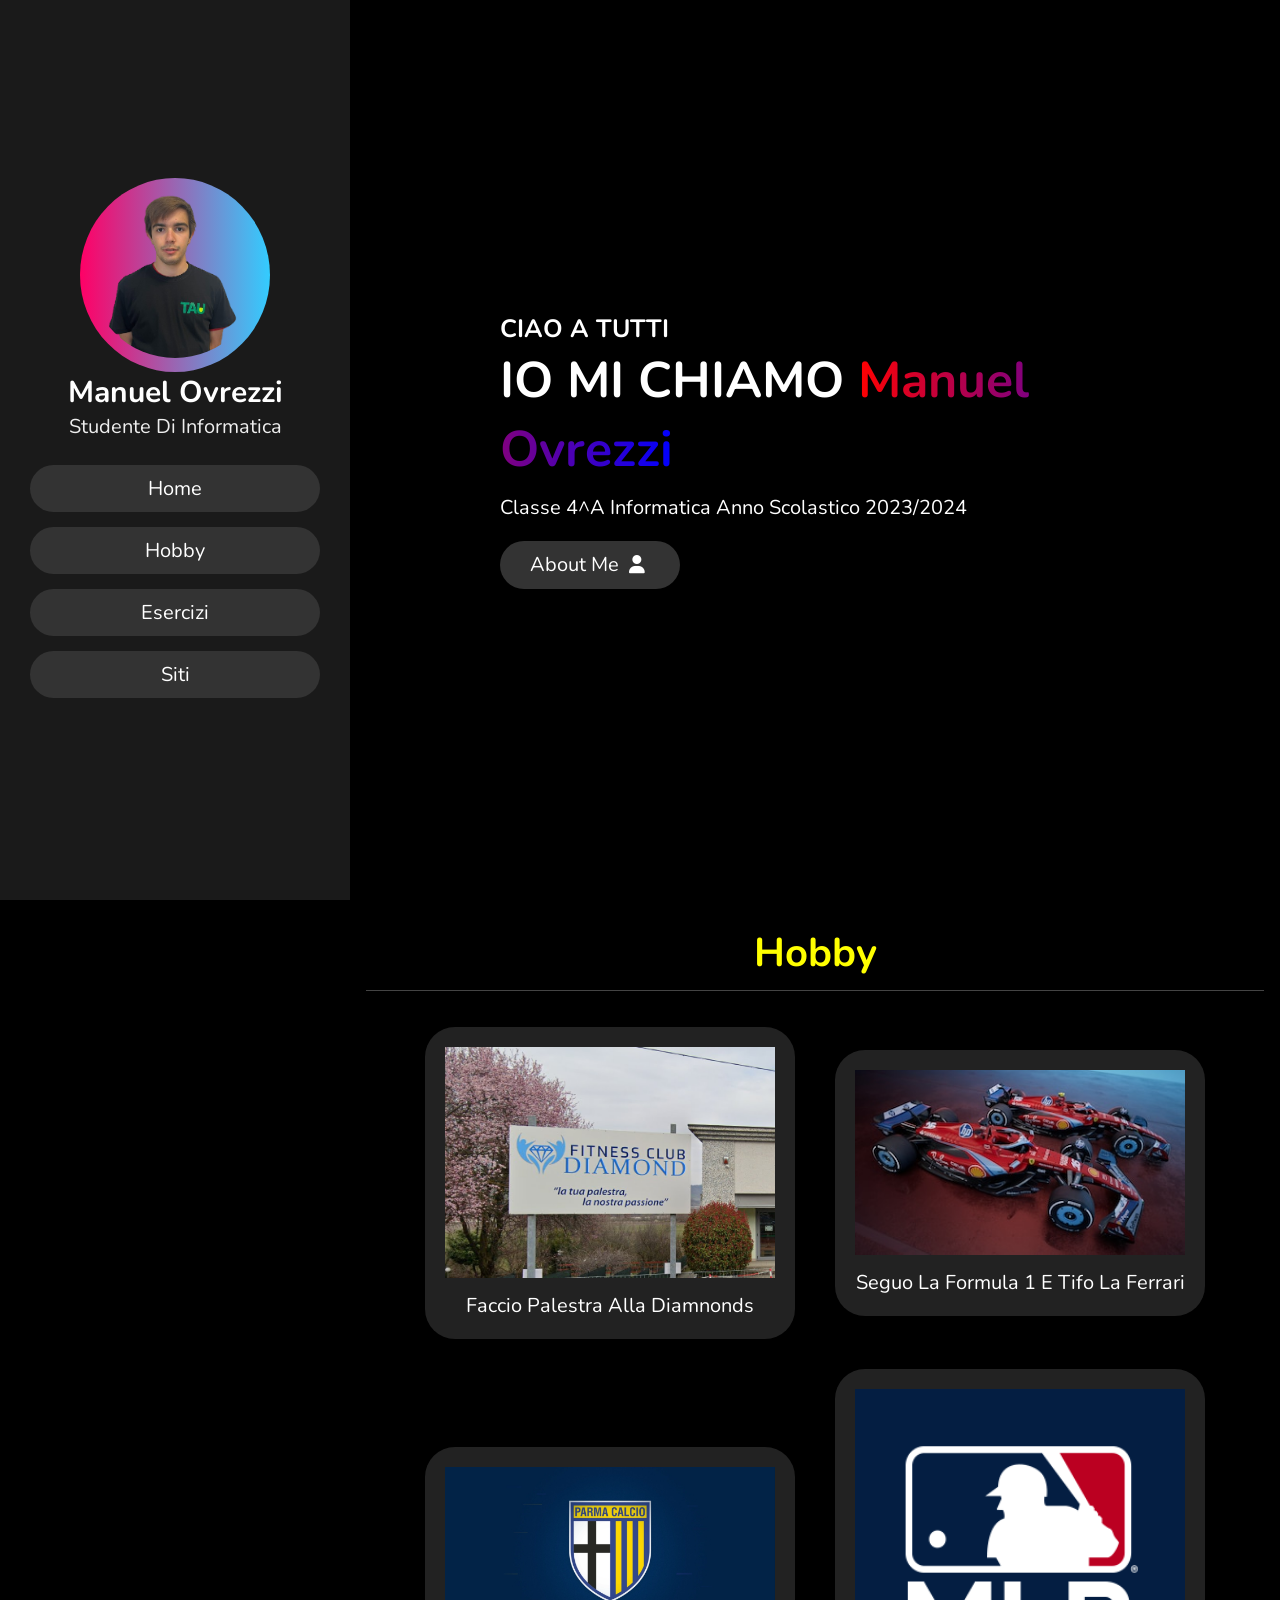
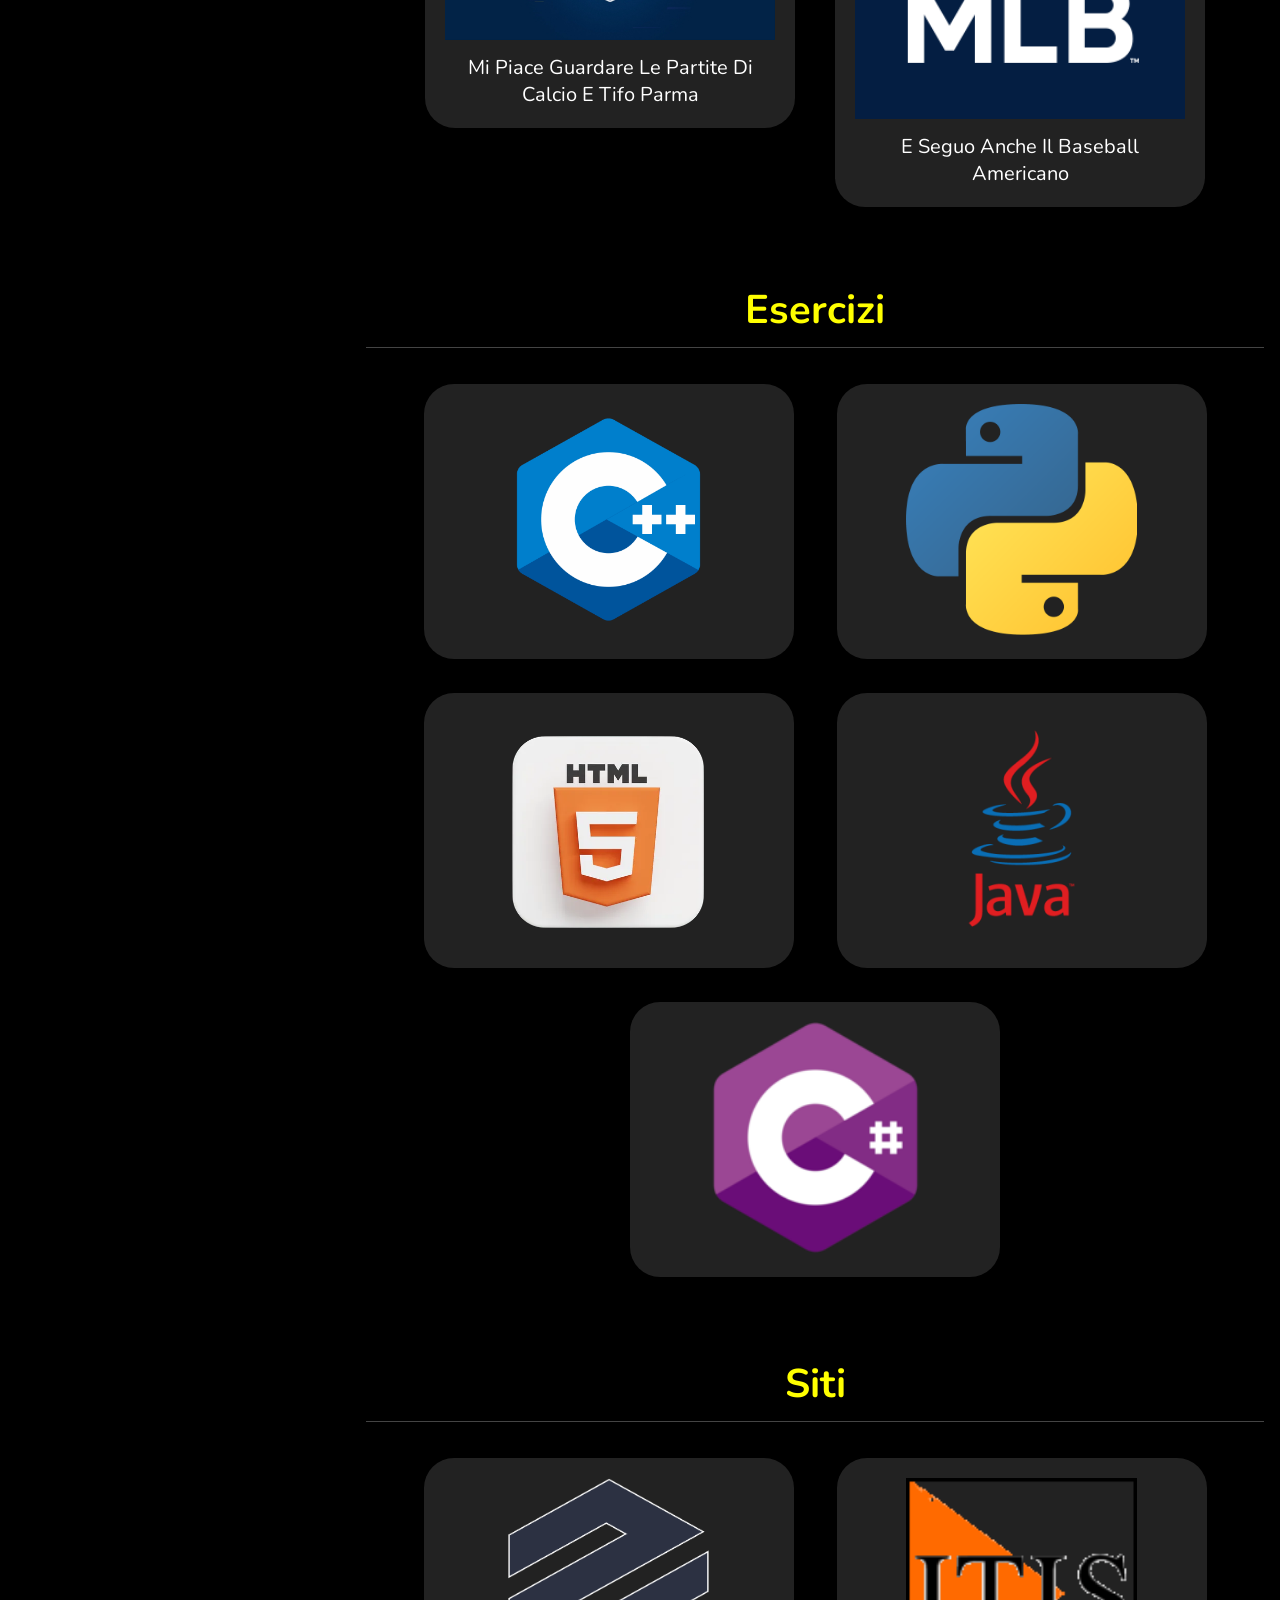
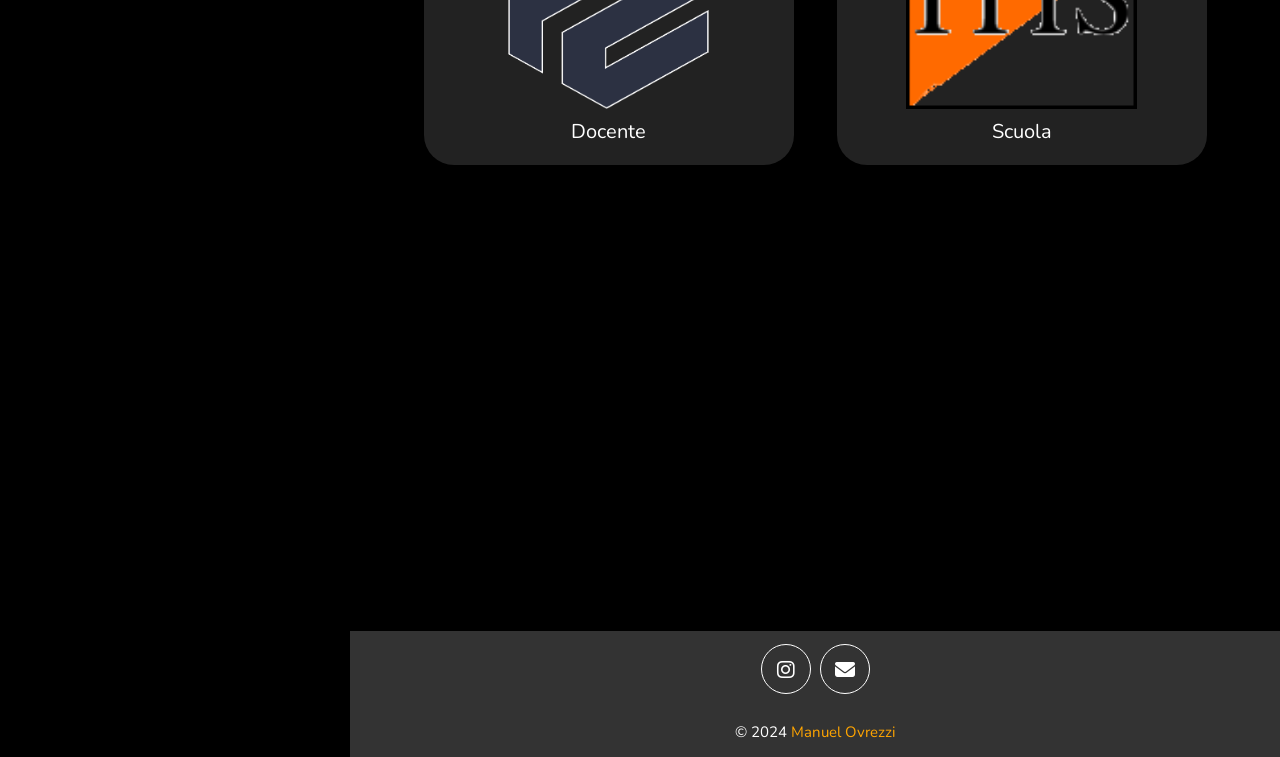
<file: index.html>
<!DOCTYPE html>
<html lang="en">
    <head>
        <meta charset="UTF-8">
        <meta name="viewport" content="width=device-width, initial-scale=1.0">
        <link rel="stylesheet" href="style.css">
        <link rel="stylesheet" href="https://cdnjs.cloudflare.com/ajax/libs/font-awesome/6.4.0/css/all.min.css">
        <link rel="icon" href="immagini/m.png" tipe="image/png">
        <title>Manuel Ovrezzi</title>
    </head>
        <!-- Google tag (gtag.js) -->
    <script async src="https://www.googletagmanager.com/gtag/js?id=G-5HDMQZQTW0"></script>
    <script>
      window.dataLayer = window.dataLayer || [];
      function gtag(){dataLayer.push(arguments);}
      gtag('js', new Date());
    
      gtag('config', 'G-5HDMQZQTW0');
    </script>
    <body>
        <header>
            <button id="menu"><i class="fas fa-bars"></i></button>
            <div class="barra">
                
                <div class="utente">
                    <div class="bordo_immagine">
                        <img src="immagini/manuel.png">
                    </div>
                    
                    <h3 id="nome">Manuel Ovrezzi</h3>
                    <p id="lavoro">Studente di informatica</p>
                </div>
        
                <nav class="navbar">
                    <ul>
                        <li><a href="#home">home</a></li>
                        <li><a href="#hobby">hobby</a></li>
                        <li><a href="#esercizi">esercizi</a></li>
                        <li><a href="#siti">Siti</a></li>
                    </ul>
                </nav>
            </div>
        </header>
        <main>
            <section class="home" id="home">
                <h3>CIAO A TUTTI</h3>
                <h1>IO MI CHIAMO <span>Manuel Ovrezzi</span></h1>
                <p> classe 4^A informatica anno scolastico 2023/2024</p>
                <a href="#hobby"><button class="bot">about me <i class="fas fa-user"></i></button></a>
            </section>
            <section class="hobby" id="hobby">
                <h1><span>hobby</span></h1>
        
                <div class="allineare">
                    <div class="box">
                        <img src="immagini/palestra.png" >
                        <p>faccio palestra alla diamnonds </p>
                    </div>
        
                    <div class="box">
                        <img src="immagini/formula_uno.jpeg" >
                        <p>seguo la formula 1 e tifo la ferrari</p>
                    </div>
                    <div class="box">
                        <img src="immagini/parma.webp" >
                        <p>mi piace guardare le partite di calcio e tifo parma</p>
                    </div>
        
                    <div class="box">
                        <img src="immagini/mlb.png" >
                        <p>e seguo anche il baseball americano </p>
                    </div>
        
                </div>
                
            </section>
            <section class="contati" id="esercizi">
                <h1><span>esercizi</span></h1>
                <div class="allineare_cont">
                    <div class="box_contati">
                        <a href="pagine_secondarie/Es_c++.html"><img src="immagini/cpp.png" alt=""></a>
                    </div>
                    <div class="box_contati">
                        <a href="pagine_secondarie/Es_python.html"><img src="immagini/Python.png" alt=""></a>
                    </div>
                    <div class="box_contati">
                        <a href="pagine_secondarie/Es_html.html"><img src="immagini/html.webp" alt=""></a>
                    </div>
                    <div class="box_contati">
                        <a href="pagine_secondarie/Es_java.html"><img src="immagini/java.png" alt=""></a>
                    </div>
                    <div class="box_contati">
                        <a href="pagine_secondarie/Es_csharp.html"><img src="immagini/csharp.png" alt=""></a>
                    </div>
                </div>
            </section>
            <section class="contati" id="siti">
                <h1><span>Siti</span></h1>
                <div class="allineare_cont">
                    <div class="box_contati">
                        <a href="https://webuser.itis.pr.it/~dpagani/" target="_blank"><img src="immagini/s-img.png" ></a>  
                        <p>Docente</p>
                    </div>
        
                    <div class="box_contati">
                        <a href="https://www.itis.pr.it/" target="_blank"><img src="immagini/itis.gif" ></a>
                        <p>Scuola</p>
                    </div>            
            
                </div>
        
            </section>
        </main>
        <footer>
            <div class="contati">
              <a href="https://www.instagram.com/manuel.ovrezzi?igsh=M2l0cmpkbDAwZjBm" target="_blank" class="fab fa-instagram"></a>
              <a href="mailto:smanuel.ovrezzi@itis.pr.it" target="_blank" class="fas fa-envelope"></a>
            </div>
            <div class="creato">© 2024 <span> Manuel Ovrezzi</span></div>
        </footer>
    </body>
</html>
</file>
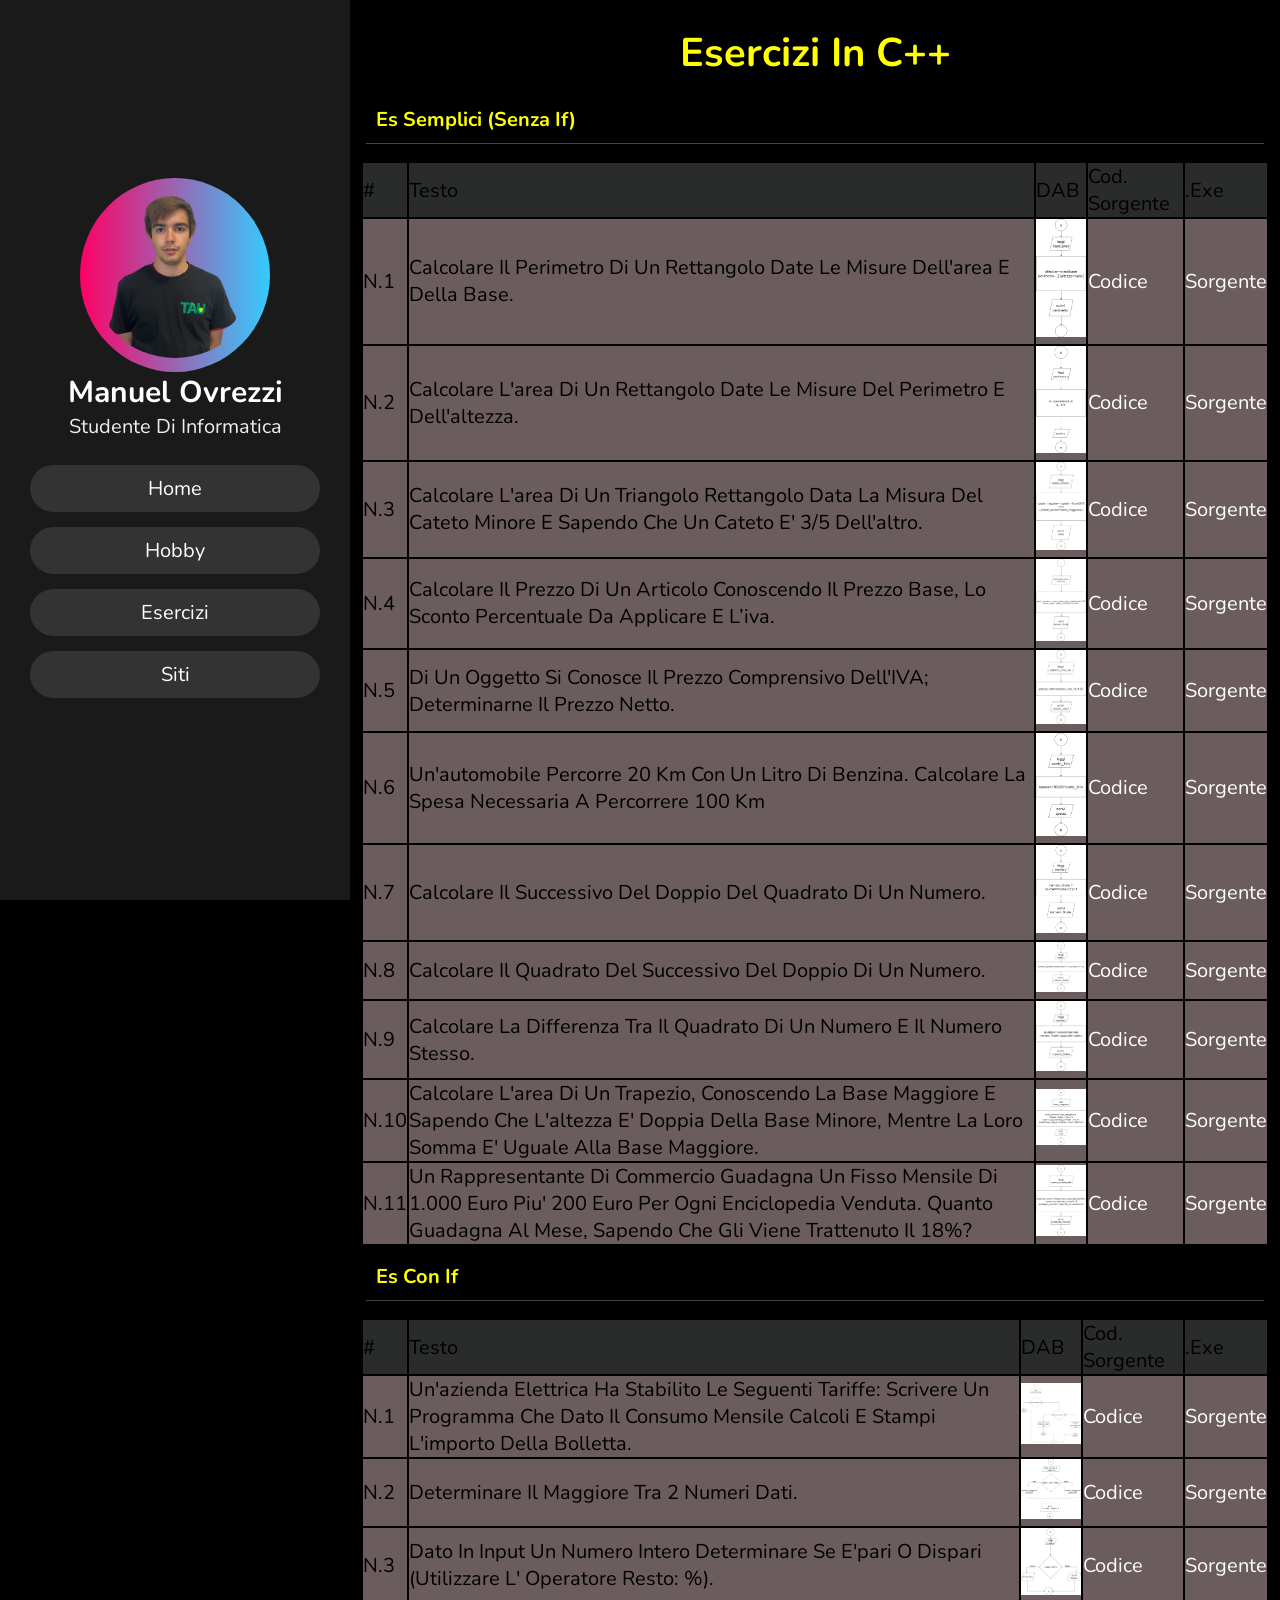
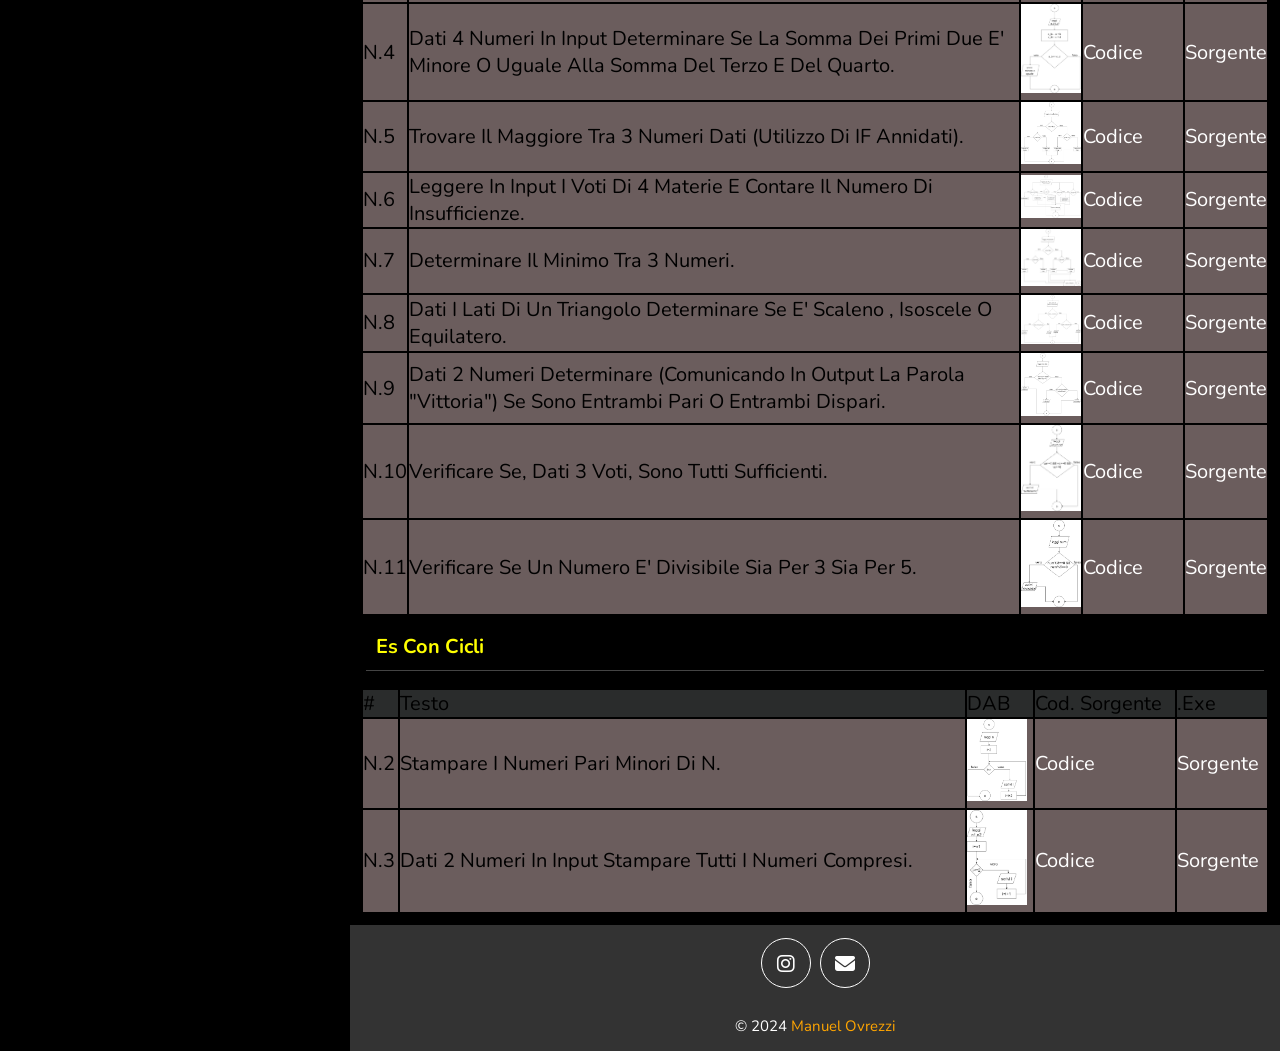
<file: pagine_secondarie/Es_c++.html>
<!DOCTYPE html>
<html lang="en">
    <head>
        <meta charset="UTF-8">
        <meta name="viewport" content="width=device-width, initial-scale=1.0">
        <link rel="stylesheet" href="../style.css">
        <link rel="stylesheet" href="https://cdnjs.cloudflare.com/ajax/libs/font-awesome/6.4.0/css/all.min.css">
        <link rel="icon" href="../immagini/cpp.png" tipe="image/png">
        <title>Es c++</title>
    </head>
    <body>
        <header>
            <button id="menu"><i class="fas fa-bars"></i></button>
            <div class="barra">
                
                <div class="utente">
                    <div class="bordo_immagine">
                        <img src="../immagini/manuel.png">
                    </div>
                    
                    <h3 id="nome">Manuel Ovrezzi</h3>
                    <p id="lavoro">Studente di informatica</p>
                </div>
        
                <nav class="navbar">
                    <ul>
                        <li><a href="../index.html#home">home</a></li>
                        <li><a href="../index.html#hobby">hobby</a></li>
                        <li><a href="../index.html#esercizi">esercizi</a></li>
                        <li><a href="../index.html#siti">Siti</a></li>
                    </ul>
                </nav>
            </div>
        </header>
        <section class="es">
            <h1>
                Esercizi in C++ 
            </h1>
            <h2> Es semplici (senza if)</h2>
            <hr color="black">
            <table>
                <tr>
                    <td>#</td>
                    <td>testo</td>
                    <td>DAB</td>
                    <td>cod. sorgente</td>
                    <td>.exe</td>
                </tr>
                <tr>
                    <td> n.1 </td>
                    <td>Calcolare il perimetro di un rettangolo date le misure dell'area e della base.</td>
                    <td>
                        <a target="_blank" href="../esercizi/primi_es_cpp/esercizio_1/sequenza 1.html">
                            <img width="50px" src="../esercizi/primi_es_cpp/esercizio_1/sequenza 1.png">
                        </a>
                    </td>
                    <td>
                        <a target="_blank" href="../esercizi/primi_es_cpp/esercizio_1/esercizio_sequenza_n_1.cpp">Codice</a>
                    </td>
                    <td>
                        <a target="_blank" href="../esercizi/primi_es_cpp/esercizio_1/esercizio_sequenza_n_1.exe">Sorgente</a>
                    </td>
                </tr>
                <tr>
                    <td> n.2 </td>
                    <td>Calcolare l'area di un rettangolo date le misure del perimetro e dell'altezza.</td>
                    <td>
                        <a target="_blank" href="../esercizi/primi_es_cpp/esercizio_2/sequenza 2.drawio.html">
                            <img width="50px" src="../esercizi/primi_es_cpp/esercizio_2/sequenza 2.drawio.png">
                        </a>
                    </td>
                    <td>
                        <a target="_blank" href="../esercizi/primi_es_cpp/esercizio_2/esercizio_sequenza_n_2.cpp">Codice</a>
                    </td>
                    <td>
                        <a target="_blank" href="../esercizi/primi_es_cpp/esercizio_2/esercizio_sequenza_n_2.exe">Sorgente</a>
                    </td>
                </tr>
                <tr>
                    <td> n.3 </td>
                    <td>Calcolare l'area di un triangolo rettangolo data la misura del cateto minore e sapendo che un cateto e' 3/5 dell'altro.</td>
                    <td>
                        <a target="_blank" href="../esercizi/primi_es_cpp/esercizio_3/sequenza 3.html">
                            <img width="50px" src="../esercizi/primi_es_cpp/esercizio_3/sequenza 3.png">
                        </a>
                    </td>
                    <td>
                        <a target="_blank" href="../esercizi/primi_es_cpp/esercizio_3/esercizio_sequenza_n_3.cpp">Codice</a>
                    </td>
                    <td>
                        <a target="_blank" href="../esercizi/primi_es_cpp/esercizio_3/esercizio_sequenza_n_3.exe">Sorgente</a>
                    </td>
                </tr>
                <tr>
                    <td> n.4 </td>
                    <td>Calcolare il prezzo di un articolo conoscendo il prezzo base, lo sconto percentuale da applicare e l’iva.</td>
                    <td>
                        <a target="_blank" href="../esercizi/primi_es_cpp/esercizio_4/sequenza n.4.html">
                            <img width="50px" src="../esercizi/primi_es_cpp/esercizio_4/sequenza n.4.png">
                        </a>
                    </td>
                    <td>
                        <a target="_blank" href="../esercizi/primi_es_cpp/esercizio_4/esercizio_sequenza_n_4.cpp">Codice</a>
                    </td>
                    <td>
                        <a target="_blank" href="../esercizi/primi_es_cpp/esercizio_4/esercizio_sequenza_n_4.exe">Sorgente</a>
                    </td>
                </tr>
                <tr>
                    <td> n.5 </td>
                    <td>Di un oggetto si conosce il prezzo comprensivo dell'IVA; determinarne il prezzo netto.</td>
                    <td>
                        <a target="_blank" href="../esercizi/primi_es_cpp/esercizio_5/sequenza n.5.html">
                            <img width="50px" src="../esercizi/primi_es_cpp/esercizio_5/sequenza n.5.png">
                        </a>
                    </td>
                    <td>
                        <a target="_blank" href="../esercizi/primi_es_cpp/esercizio_5/esercizio_sequenza_n_5.cpp">Codice</a>
                    </td>
                    <td>
                        <a target="_blank" href="../esercizi/primi_es_cpp/esercizio_5/esercizio_sequenza_n_5.exe">Sorgente</a>
                    </td>
                </tr>
                <tr>
                    <td> n.6 </td>
                    <td> Un'automobile percorre 20 km con un litro di benzina. Calcolare la spesa necessaria a percorrere 100 km </td>
                    <td>
                        <a target="_blank" href="../esercizi/primi_es_cpp/esercizio_6/sequenza n.6.html">
                            <img width="50px" src="../esercizi/primi_es_cpp/esercizio_6/sequenza n.6.png">
                        </a>
                    </td>
                    <td>
                        <a target="_blank" href="../esercizi/primi_es_cpp/esercizio_6/esercizio_sequenza_n_6.cpp">Codice</a>
                    </td>
                    <td>
                        <a target="_blank" href="../esercizi/primi_es_cpp/esercizio_6/esercizio_sequenza_n_6.exe">Sorgente</a>
                    </td>
                </tr>
                <tr>
                    <td> n.7 </td>
                    <td> Calcolare il successivo del doppio del quadrato di un numero. </td>
                    <td>
                        <a target="_blank" href="../esercizi/primi_es_cpp/esercizio_7/sequenza n.7.html">
                            <img width="50px" src="../esercizi/primi_es_cpp/esercizio_7/sequenza n.7.png">
                        </a>
                    </td>
                    <td>
                        <a target="_blank" href="../esercizi/primi_es_cpp/esercizio_7/esercizio_sequenza_n_7.cpp">Codice</a>
                    </td>
                    <td>
                        <a target="_blank" href="../esercizi/primi_es_cpp/esercizio_7/esercizio_sequenza_n_7.exe">Sorgente</a>
                    </td>
                </tr>
                <tr>
                    <td> n.8 </td>
                    <td> Calcolare il quadrato del successivo del doppio di un numero. </td>
                    <td>
                        <a target="_blank" href="../esercizi/primi_es_cpp/esercizio_8/sequenza n.8.html">
                            <img width="50px" src="../esercizi/primi_es_cpp/esercizio_8/sequenza n.8.png">
                        </a>
                    </td>
                    <td>
                        <a target="_blank" href="../esercizi/primi_es_cpp/esercizio_8/esercizio_sequenza_n_8.cpp">Codice</a>
                    </td>
                    <td>
                        <a target="_blank" href="../esercizi/primi_es_cpp/esercizio_8/esercizio_sequenza_n_8.exe">Sorgente</a>
                    </td>
                </tr>
                <tr>
                    <td> n.9 </td>
                    <td> Calcolare la differenza tra il quadrato di un numero e il numero stesso. </td>
                    <td>
                        <a target="_blank" href="../esercizi/primi_es_cpp/esercizio_9/sequenza n.9.html">
                            <img width="50px" src="../esercizi/primi_es_cpp/esercizio_9/sequenza n.9.png">
                        </a>
                    </td>
                    <td>
                        <a target="_blank" href="../esercizi/primi_es_cpp/esercizio_9/esercizio_sequenza_n_9.cpp">Codice</a>
                    </td>
                    <td>
                        <a target="_blank" href="../esercizi/primi_es_cpp/esercizio_9/esercizio_sequenza_n_9.exe">Sorgente</a>
                    </td>
                </tr>
                <tr>
                    <td> n.10 </td>
                    <td> Calcolare l'area di un trapezio, conoscendo la base maggiore e sapendo che l'altezza e' doppia della base minore, mentre la loro somma e' uguale alla base maggiore. </td>
                    <td>
                        <a target="_blank" href="../esercizi/primi_es_cpp/esercizio_10/sequenza n.10.html">
                            <img width="50px" src="../esercizi/primi_es_cpp/esercizio_10/sequenza n.10.png">
                        </a>
                    </td>
                    <td>
                        <a target="_blank" href="../esercizi/primi_es_cpp/esercizio_10/esercizio_sequenza_n_10.cpp">Codice</a>
                    </td>
                    <td>
                        <a target="_blank" href="../esercizi/primi_es_cpp/esercizio_10/esercizio_sequenza_n_10.exe">Sorgente</a>
                    </td>
                </tr>
                <tr>
                    <td> n.11 </td>
                    <td> Un rappresentante di commercio guadagna un fisso mensile di 1.000 euro piu' 200 euro per ogni enciclopedia venduta. Quanto guadagna al mese, sapendo che gli viene trattenuto il 18%? </td>
                    <td>
                        <a target="_blank" href="../esercizi/primi_es_cpp/esercizio_11/sequenza n.11.html">
                            <img width="50px" src="../esercizi/primi_es_cpp/esercizio_11/sequenza n.11.png">
                        </a>
                    </td>
                    <td>
                        <a target="_blank" href="../esercizi/primi_es_cpp/esercizio_11/esercizio_sequenza_n_11.cpp">Codice</a>
                    </td>
                    <td>
                        <a target="_blank" href="../esercizi/primi_es_cpp/esercizio_11/esercizio_sequenza_n_11.exe">Sorgente</a>
                    </td>
                </tr>
            </table>
            <h2> Es con if</h2>
            <hr color="black">
            <table>
                <tr>
                    <td>#</td>
                    <td>testo</td>
                    <td>DAB</td>
                    <td>cod. sorgente</td>
                    <td>.exe</td>
                </tr>
                <tr>
                    <td> n.1 </td>
                    <td>Un'azienda elettrica ha stabilito le seguenti tariffe: Scrivere un programma che dato il consumo mensile calcoli e stampi l'importo della bolletta.</td>
                    <td>
                        <a target="_blank" href="../esercizi/primi_es_if_cpp/esercizio_1/esercizio_if_1.html">
                            <img width="60px" src="../esercizi/primi_es_if_cpp/esercizio_1/esercizio_if_1.png">
                        </a>
                    </td>
                    <td>
                        <a target="_blank" href="../esercizi/primi_es_if_cpp/esercizio_1/esercizio_if_1.cpp"> Codice </a>
                    </td>
                    <td>
                        <a target="_blank" href="../esercizi/primi_es_if_cpp/esercizio_1/esercizio_if_1.exe"> Sorgente </a>
                    </td>
                </tr>
                <tr>
                    <td> n.2 </td>
                    <td> Determinare il maggiore tra 2 numeri dati. </td>
                    <td>
                        <a target="_blank" href="../esercizi/primi_es_if_cpp/esercizio_2/esercizio n.2.html">
                            <img width="60px" src="../esercizi/primi_es_if_cpp/esercizio_2/esercizio n.2.png">
                        </a>
                    </td>
                    <td>
                        <a target="_blank" href="../esercizi/primi_es_if_cpp/esercizio_2/esercizio_if_2.cpp"> Codice </a>
                    </td>
                    <td>
                        <a target="_blank" href="../esercizi/primi_es_if_cpp/esercizio_2/esercizio_if_2.exe"> Sorgente </a>
                    </td>
                </tr>
                <tr>
                    <td> n.3 </td>
                    <td> Dato in input un numero intero determinare se e'pari o dispari (utilizzare l' operatore resto: %). </td>
                    <td>
                        <a target="_blank" href="../esercizi/primi_es_if_cpp/esercizio_3/esercizio n.3 .html">
                            <img width="60px" src="../esercizi/primi_es_if_cpp/esercizio_3/esercizio n.3 .png">
                        </a>
                    </td>
                    <td>
                        <a target="_blank" href="../esercizi/primi_es_if_cpp/esercizio_3/esercizio_if_3.cpp"> Codice </a>
                    </td>
                    <td>
                        <a target="_blank" href="../esercizi/primi_es_if_cpp/esercizio_3/esercizio_if_3.exe"> Sorgente </a>
                    </td>
                </tr>
                <tr>
                    <td> n.4 </td>
                    <td> Dati 4 numeri in input determinare se la somma dei primi due e' minore o uguale alla somma del terzo e del quarto. </td>
                    <td>
                        <a target="_blank" href="../esercizi/primi_es_if_cpp/esercizio_4/esercizio n.4 .html">
                            <img width="60px" src="../esercizi/primi_es_if_cpp/esercizio_4/esercizio n.4 .png">
                        </a>
                    </td>
                    <td>
                        <a target="_blank" href="../esercizi/primi_es_if_cpp/esercizio_4/esercizio_if_4.cpp"> Codice </a>
                    </td>
                    <td>
                        <a target="_blank" href="../esercizi/primi_es_if_cpp/esercizio_4/esercizio_if_4.exe"> Sorgente </a>
                    </td>
                </tr>
                <tr>
                    <td> n.5 </td>
                    <td> Trovare il maggiore tra 3 numeri dati (utilizzo di IF annidati). </td>
                    <td>
                        <a target="_blank" href="../esercizi/primi_es_if_cpp/esercizio_5/esercizio_if_5.html">
                            <img width="60px" src="../esercizi/primi_es_if_cpp/esercizio_5/esercizio_if_5.png">
                        </a>
                    </td>
                    <td>
                        <a target="_blank" href="../esercizi/primi_es_if_cpp/esercizio_5/esercizio_if_5.cpp"> Codice </a>
                    </td>
                    <td>
                        <a target="_blank" href="../esercizi/primi_es_if_cpp/esercizio_5/esercizio_if_5.exe"> Sorgente </a>
                    </td>
                </tr>
                <tr>
                    <td> n.6 </td>
                    <td> Leggere in input i voti di 4 materie e contare il numero di insufficienze. </td>
                    <td>
                        <a target="_blank" href="../esercizi/primi_es_if_cpp/esercizio_6/esercizio_if_6.html">
                            <img width="60px" src="../esercizi/primi_es_if_cpp/esercizio_6/esercizio_if_6.png">
                        </a>
                    </td>
                    <td>
                        <a target="_blank" href="../esercizi/primi_es_if_cpp/esercizio_6/esercizio_if_6.cpp"> Codice </a>
                    </td>
                    <td>
                        <a target="_blank" href="../esercizi/primi_es_if_cpp/esercizio_6/esercizio_if_6.exe"> Sorgente </a>
                    </td>
                </tr>
                <tr>
                    <td> n.7 </td>
                    <td> Determinare il minimo tra 3 numeri. </td>
                    <td>
                        <a target="_blank" href="../esercizi/primi_es_if_cpp/esercizio_7/esercizio_if_7.html">
                            <img width="60px" src="../esercizi/primi_es_if_cpp/esercizio_7/esercizio_if_7.png">
                        </a>
                    </td>
                    <td>
                        <a target="_blank" href="../esercizi/primi_es_if_cpp/esercizio_7/esercizio_if_7.cpp"> Codice </a>
                    </td>
                    <td>
                        <a target="_blank" href="../esercizi/primi_es_if_cpp/esercizio_7/esercizio_if_7.exe"> Sorgente </a>
                    </td>
                </tr>
                <tr>
                    <td> n.8 </td>
                    <td> Dati i lati di un triangolo determinare se e' scaleno , isoscele o equilatero. </td>
                    <td>
                        <a target="_blank" href="../esercizi/primi_es_if_cpp/esercizio_8/esercizio_if_8.html">
                            <img width="60px" src="../esercizi/primi_es_if_cpp/esercizio_8/esercizio_if_8.png">
                        </a>
                    </td>
                    <td>
                        <a target="_blank" href="../esercizi/primi_es_if_cpp/esercizio_8/esercizio_if_8.cpp"> Codice </a>
                    </td>
                    <td>
                        <a target="_blank" href="../esercizi/primi_es_if_cpp/esercizio_8/esercizio_if_8.exe"> Sorgente </a>
                    </td>
                </tr>
                <tr>
                    <td> n.9 </td>
                    <td> Dati 2 numeri determinare (comunicando in output la parola "vittoria") se sono entrambi pari o entrambi dispari. </td>
                    <td>
                        <a target="_blank" href="../esercizi/primi_es_if_cpp/esercizio_9/esercizio_if_9.html">
                            <img width="60px" src="../esercizi/primi_es_if_cpp/esercizio_9/esercizio_if_9.png">
                        </a>
                    </td>
                    <td>
                        <a target="_blank" href="../esercizi/primi_es_if_cpp/esercizio_9/esercizio_if_9.cpp"> Codice </a>
                    </td>
                    <td>
                        <a target="_blank" href="../esercizi/primi_es_if_cpp/esercizio_9/esercizio_if_9.exe"> Sorgente </a>
                    </td>
                </tr>
                <tr>
                    <td> n.10 </td>
                    <td> Verificare se, dati 3 voti, sono tutti sufficienti. </td>
                    <td>
                        <a target="_blank" href="../esercizi/primi_es_if_cpp/esercizio_10/esercizio_if_10.html">
                            <img width="60px" src="../esercizi/primi_es_if_cpp/esercizio_10/esercizio_if_10.png">
                        </a>
                    </td>
                    <td>
                        <a target="_blank" href="../esercizi/primi_es_if_cpp/esercizio_10/esercizio_if_10.cpp"> Codice </a>
                    </td>
                    <td>
                        <a target="_blank" href="../esercizi/primi_es_if_cpp/esercizio_10/esercizio_if_10.exe"> Sorgente </a>
                    </td>
                </tr>
                <tr>
                    <td> n.11 </td>
                    <td> 	Verificare se un numero e' divisibile sia per 3 sia per 5. </td>
                    <td>
                        <a target="_blank" href="../esercizi/primi_es_if_cpp/esercizio_11/esercizio_if_11.html">
                            <img width="60px" src="../esercizi/primi_es_if_cpp/esercizio_11/esercizio_if_11.png">
                        </a>
                    </td>
                    <td>
                        <a target="_blank" href="../esercizi/primi_es_if_cpp/esercizio_11/esercizio_if_11.cpp"> Codice </a>
                    </td>
                    <td>
                        <a target="_blank" href="../esercizi/primi_es_if_cpp/esercizio_11/esercizio_if_11.exe"> Sorgente </a>
                    </td>
                </tr>
            </table>
            <h2> Es con cicli </h2>
            <hr color="black">
            <table>
                <tr>
                    <td>#</td>
                    <td>testo</td>
                    <td>DAB</td>
                    <td>cod. sorgente</td>
                    <td>.exe</td>
                </tr>
                <tr>
                    <td> n.2 </td>
                    <td> Stampare i numeri pari minori di N. </td>
                    <td>
                        <a target="_blank" href="../esercizi/primi_es_cicli_cpp/esercizio_2/es_2_cicli.html">
                            <img width="60px" src="../esercizi/primi_es_cicli_cpp/esercizio_2/es_2_cicli.png">
                        </a>
                    </td>
                    <td>
                        <a target="_blank" href="../esercizi/primi_es_cicli_cpp/esercizio_2/es_2_cicli.cpp"> Codice </a>
                    </td>
                    <td>
                        <a target="_blank" href="../esercizi/primi_es_cicli_cpp/esercizio_2/es_2_cicli.exe"> Sorgente </a>
                    </td>
                </tr>
                <tr>
                    <td> n.3 </td>
                    <td> Dati 2 numeri in input stampare tutti i numeri compresi. </td>
                    <td>
                        <a target="_blank" href="../esercizi/primi_es_cicli_cpp/esercizio_3/es_3_cicli.html">
                            <img width="60px" src="../esercizi/primi_es_cicli_cpp/esercizio_3/es_3_cicli.png">
                        </a>
                    </td>
                    <td>
                        <a target="_blank" href="../esercizi/primi_es_cicli_cpp/esercizio_3/es_3_cicli.cpp"> Codice </a>
                    </td>
                    <td>
                        <a target="_blank" href="../esercizi/primi_es_cicli_cpp/esercizio_3/es_3_cicli.exe"> Sorgente </a>
                    </td>
                </tr>
            </table>
        </section>
        <footer>
            <div class="contati">
              <a href="https://www.instagram.com/manuel.ovrezzi?igsh=M2l0cmpkbDAwZjBm" target="_blank" class="fab fa-instagram"></a>
              <a href="mailto:smanuel.ovrezzi@itis.pr.it" target="_blank" class="fas fa-envelope"></a>
            </div>
            <div class="creato">© 2024 <span> Manuel Ovrezzi</span></div>
        </footer>
    </body>
</html>
</file>
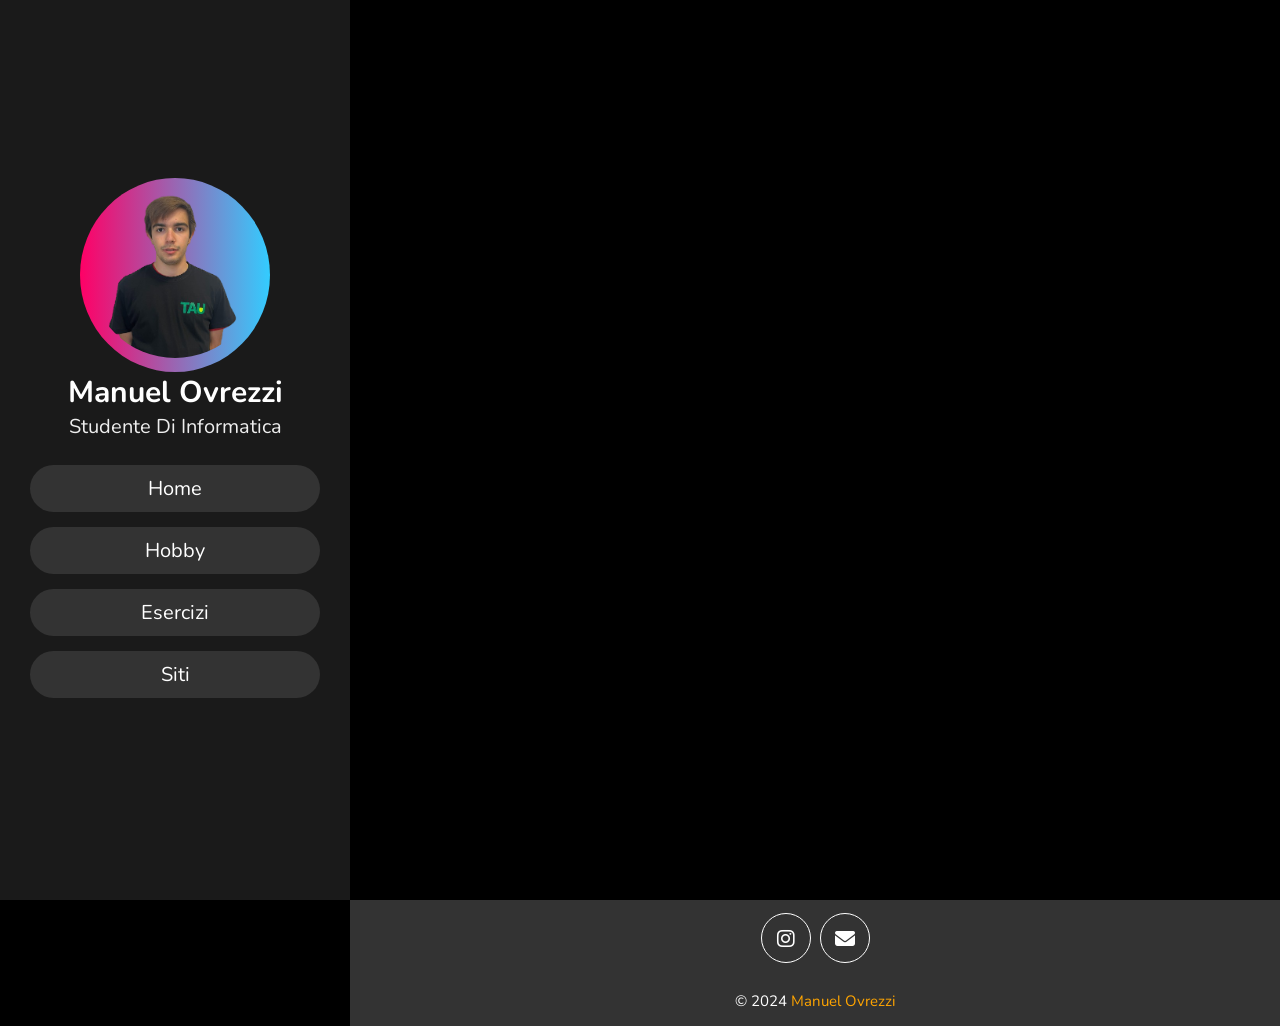
<file: pagine_secondarie/Es_csharp.html>
<!DOCTYPE html>
<html lang="en">
    <head>
        <meta charset="UTF-8">
        <meta name="viewport" content="width=device-width, initial-scale=1.0">
        <link rel="stylesheet" href="../style.css">
        <link rel="stylesheet" href="https://cdnjs.cloudflare.com/ajax/libs/font-awesome/6.4.0/css/all.min.css">
        <link rel="icon" href="../immagini/csharp.png" tipe="image/png">
        <title>Es c#</title>
    </head>
    <body>
        <header>
            <button id="menu"><i class="fas fa-bars"></i></button>
            <div class="barra">
                
                <div class="utente">
                    <div class="bordo_immagine">
                        <img src="../immagini/manuel.png">
                    </div>
                    <h3 id="nome">Manuel Ovrezzi</h3>
                    <p id="lavoro">Studente di informatica</p>
                </div>
        
                <nav class="navbar">
                    <ul>
                        <li><a href="../index.html#home">home</a></li>
                        <li><a href="../index.html#hobby">hobby</a></li>
                        <li><a href="../index.html#esercizi">esercizi</a></li>
                        <li><a href="../index.html#siti">Siti</a></li>
                    </ul>
                </nav>
            </div>
        </header>
        <section class="es">
            
        </section>
        <footer>
            <div class="contati">
              <a href="https://www.instagram.com/manuel.ovrezzi?igsh=M2l0cmpkbDAwZjBm" target="_blank" class="fab fa-instagram"></a>
              <a href="mailto:smanuel.ovrezzi@itis.pr.it" target="_blank" class="fas fa-envelope"></a>
            </div>
            <div class="creato">© 2024 <span> Manuel Ovrezzi</span></div>
        </footer>
    </body>
</html>
</file>
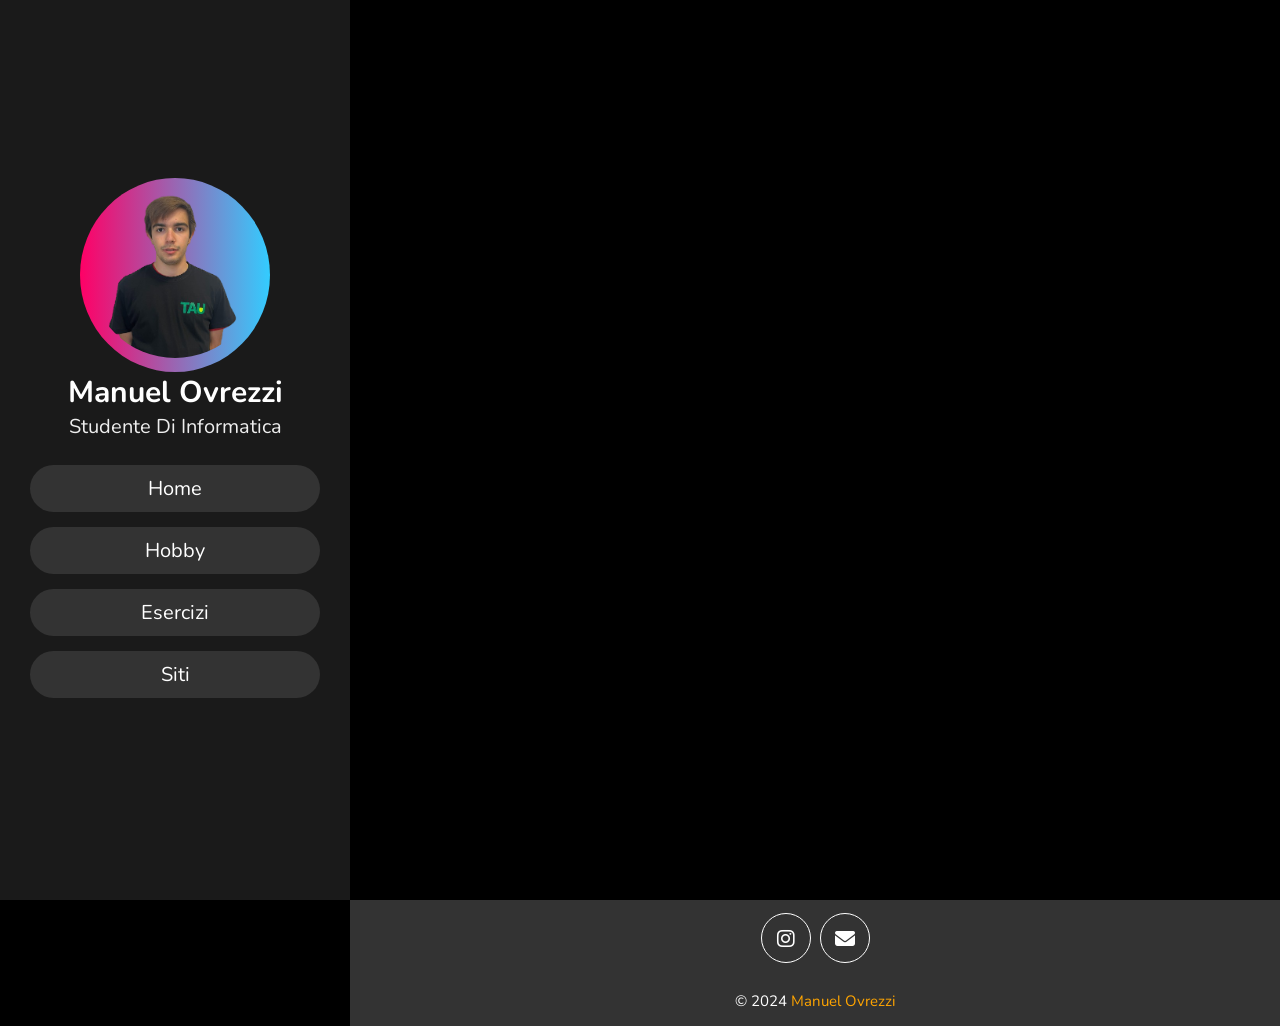
<file: pagine_secondarie/Es_html.html>
<!DOCTYPE html>
<html lang="en">
    <head>
        <meta charset="UTF-8">
        <meta name="viewport" content="width=device-width, initial-scale=1.0">
        <link rel="stylesheet" href="../style.css">
        <link rel="stylesheet" href="https://cdnjs.cloudflare.com/ajax/libs/font-awesome/6.4.0/css/all.min.css">
        <link rel="icon" href="../immagini/html.webp" tipe="image/webp">
        <title>Es html</title>
    </head>
    <body>
        <header>
            <button id="menu"><i class="fas fa-bars"></i></button>
            <div class="barra">
                
                <div class="utente">
                    <div class="bordo_immagine">
                        <img src="../immagini/manuel.png">
                    </div>
                    
                    <h3 id="nome">Manuel Ovrezzi</h3>
                    <p id="lavoro">Studente di informatica</p>
                </div>
        
                <nav class="navbar">
                    <ul>
                        <li><a href="../index.html#home">home</a></li>
                        <li><a href="../index.html#hobby">hobby</a></li>
                        <li><a href="../index.html#esercizi">esercizi</a></li>
                        <li><a href="../index.html#siti">Siti</a></li>
                    </ul>
                </nav>
            </div>
        </header>
        <section class="es">

        </section>
        <footer>
            <div class="contati">
              <a href="https://www.instagram.com/manuel.ovrezzi?igsh=M2l0cmpkbDAwZjBm" target="_blank" class="fab fa-instagram"></a>
              <a href="mailto:smanuel.ovrezzi@itis.pr.it" target="_blank" class="fas fa-envelope"></a>
            </div>
            <div class="creato">© 2024 <span> Manuel Ovrezzi</span></div>
        </footer>
    </body>
</html>
</file>
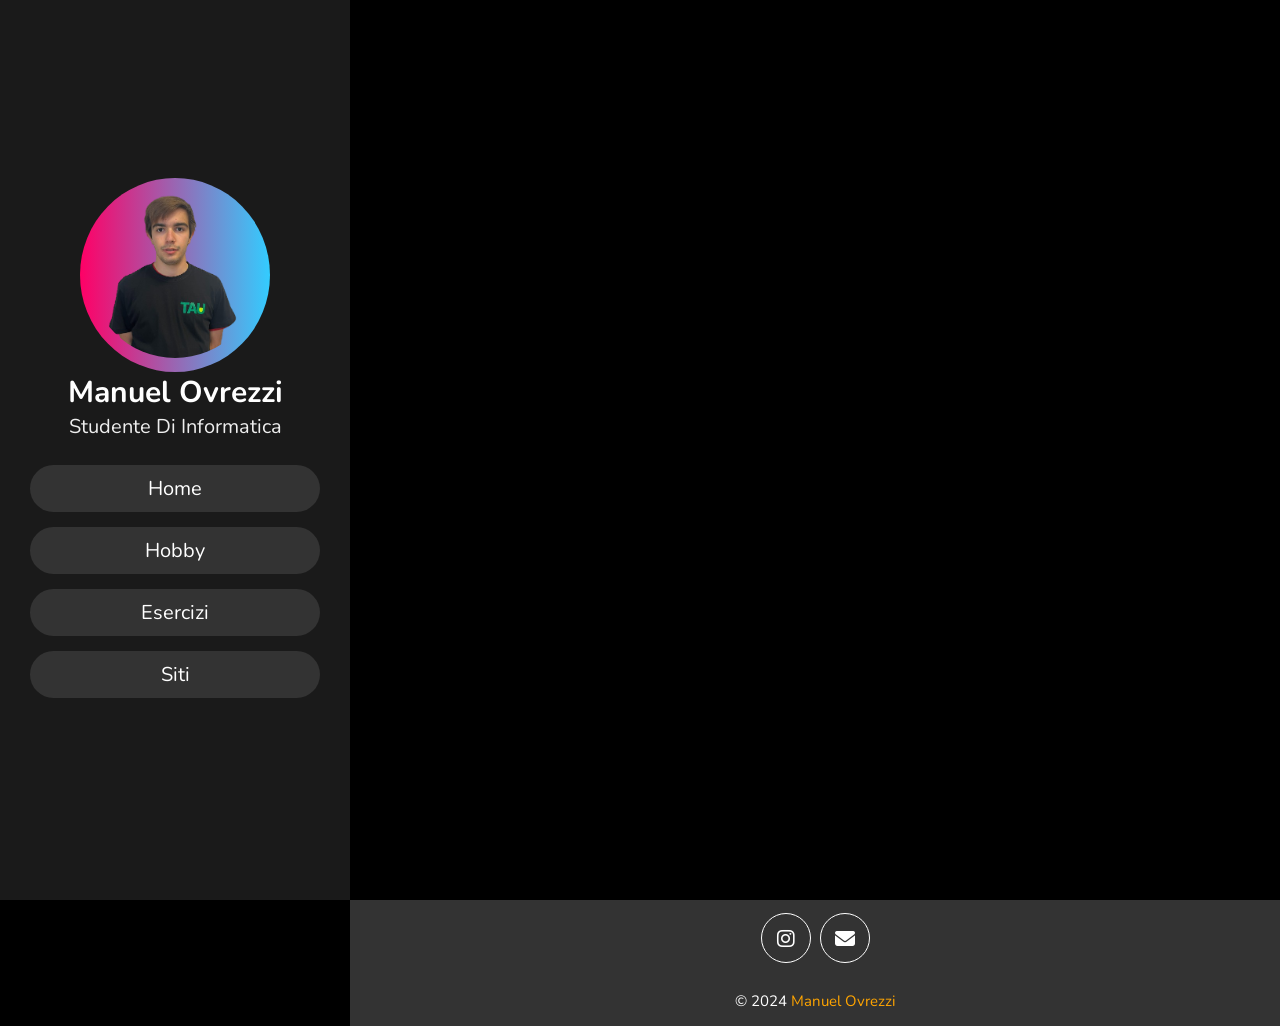
<file: pagine_secondarie/Es_java.html>
<!DOCTYPE html>
<html lang="en">
    <head>
        <meta charset="UTF-8">
        <meta name="viewport" content="width=device-width, initial-scale=1.0">
        <link rel="stylesheet" href="../style.css">
        <link rel="stylesheet" href="https://cdnjs.cloudflare.com/ajax/libs/font-awesome/6.4.0/css/all.min.css">
        <link rel="icon" href="../immagini/java.png" tipe="image/png">
        <title>Es java</title>
    </head>
    <body>
        <header>
            <button id="menu"><i class="fas fa-bars"></i></button>
            <div class="barra">
                
                <div class="utente">
                    <div class="bordo_immagine">
                        <img src="../immagini/manuel.png">
                    </div>
                    
                    <h3 id="nome">Manuel Ovrezzi</h3>
                    <p id="lavoro">Studente di informatica</p>
                </div>
        
                <nav class="navbar">
                    <ul>
                        <li><a href="../index.html#home">home</a></li>
                        <li><a href="../index.html#hobby">hobby</a></li>
                        <li><a href="../index.html#esercizi">esercizi</a></li>
                        <li><a href="../index.html#siti">Siti</a></li>
                    </ul>
                </nav>
            </div>
        </header>
        <section class="es">

        </section>
        <footer>
            <div class="contati">
              <a href="https://www.instagram.com/manuel.ovrezzi?igsh=M2l0cmpkbDAwZjBm" target="_blank" class="fab fa-instagram"></a>
              <a href="mailto:smanuel.ovrezzi@itis.pr.it" target="_blank" class="fas fa-envelope"></a>
            </div>
            <div class="creato">© 2024 <span> Manuel Ovrezzi</span></div>
        </footer>
    </body>
</html>
</file>
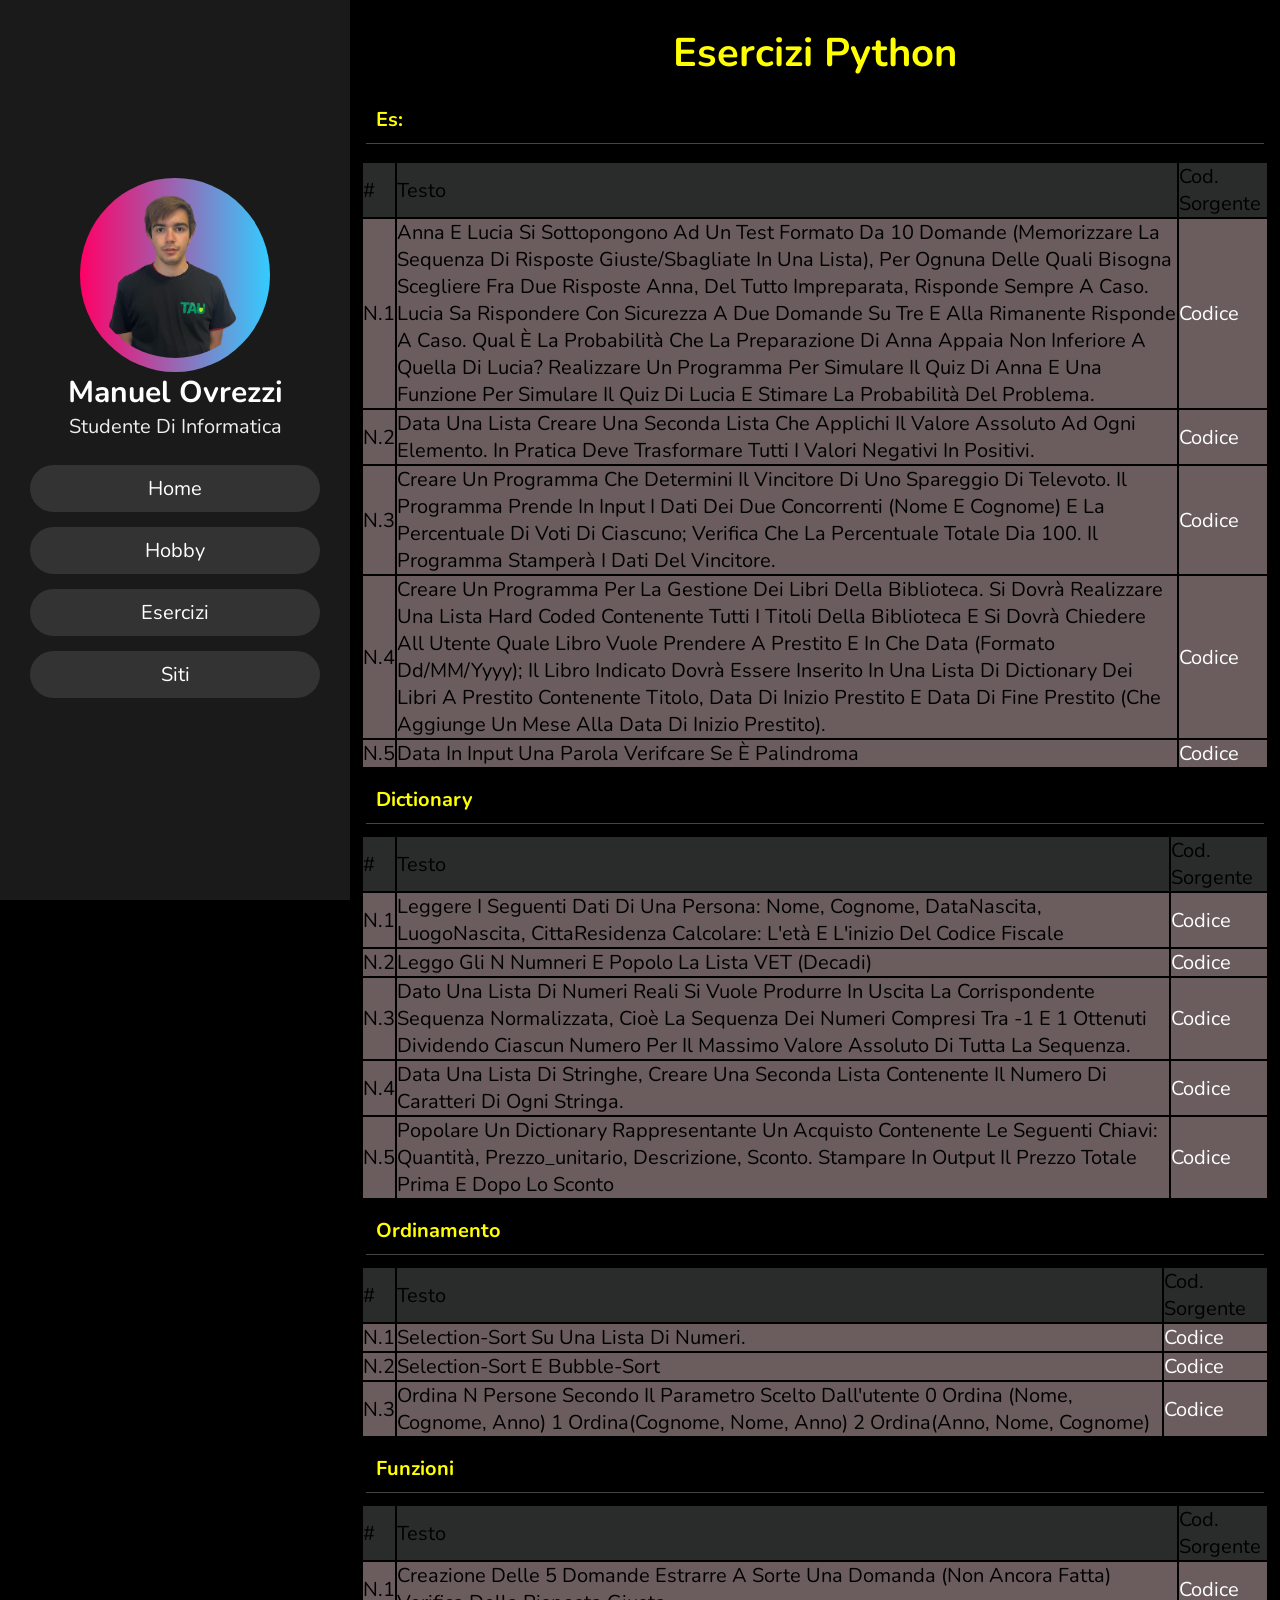
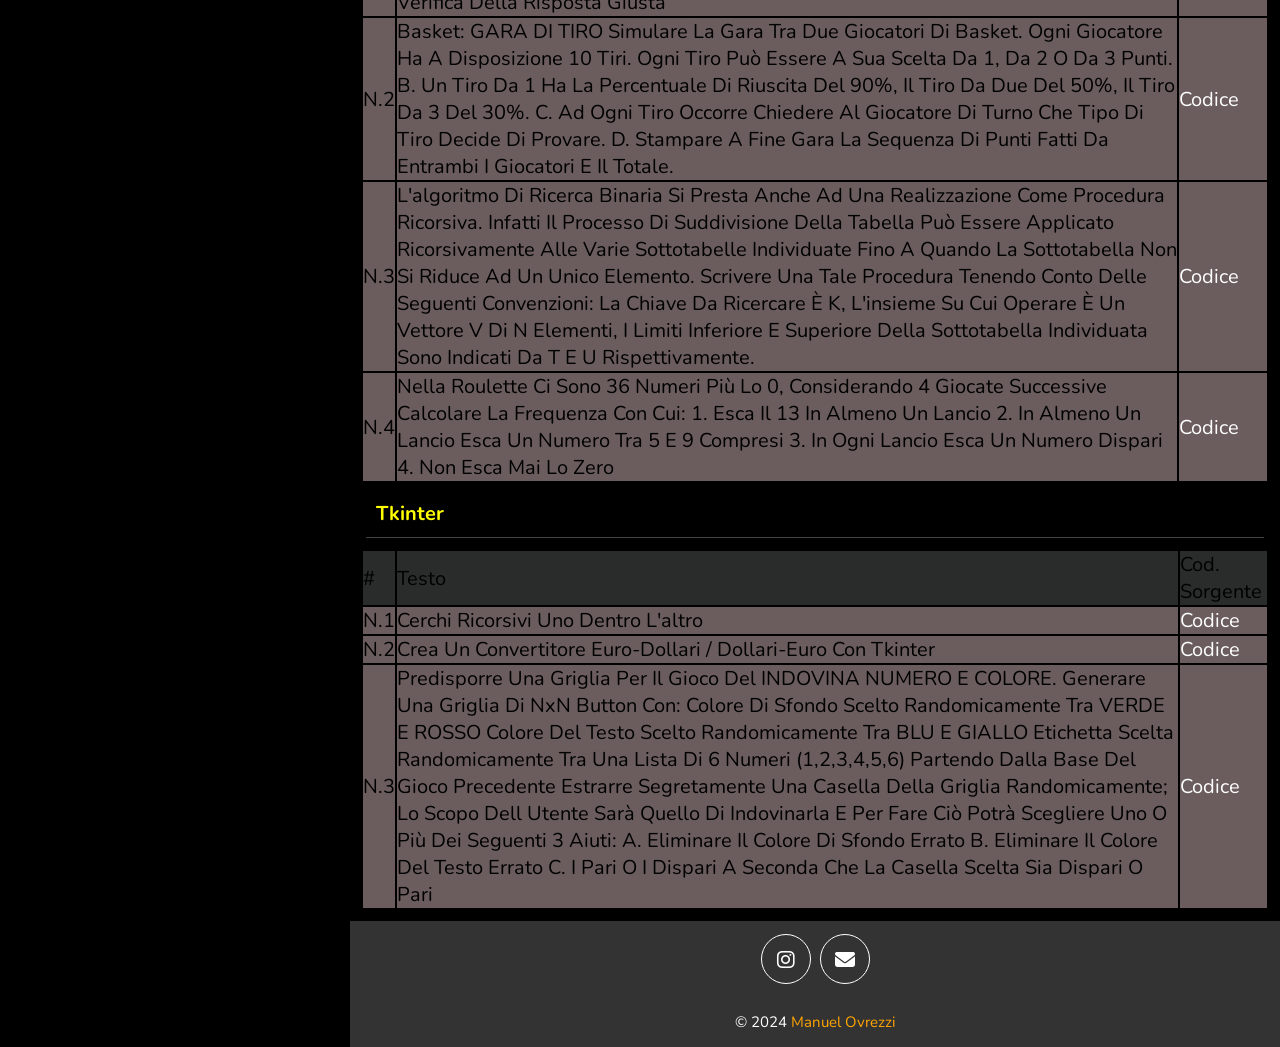
<file: pagine_secondarie/Es_python.html>
<!DOCTYPE html>
<html lang="en">
    <head>
        <meta charset="UTF-8">
        <meta name="viewport" content="width=device-width, initial-scale=1.0">
        <link rel="stylesheet" href="../style.css">
        <link rel="stylesheet" href="https://cdnjs.cloudflare.com/ajax/libs/font-awesome/6.4.0/css/all.min.css">
        <link rel="icon" href="../immagini/Python.png" tipe="image/png">
        <title>Es python </title>
    </head>
    <body>
        <header>
            <button id="menu"><i class="fas fa-bars"></i></button>
            <div class="barra">
                
                <div class="utente">
                    <div class="bordo_immagine">
                        <img src="../immagini/manuel.png">
                    </div>
                    <h3 id="nome">Manuel Ovrezzi</h3>
                    <p id="lavoro">Studente di informatica</p>
                </div>
        
                <nav class="navbar">
                    <ul>
                        <li><a href="../index.html#home">home</a></li>
                        <li><a href="../index.html#hobby">hobby</a></li>
                        <li><a href="../index.html#esercizi">esercizi</a></li>
                        <li><a href="../index.html#siti">Siti</a></li>
                    </ul>
                </nav>
            </div>
        </header>
        <section class="es">
            <h1>Esercizi Python</h1>
            <h2>Es:</h2>
            <hr>
            <table >
                <tr>
                    <td>#</td>
                    <td>testo</td>
                    <td>cod. sorgente</td>
                </tr>
                <tr>
                    <td> n.1</td>
                    <td>Anna e Lucia si sottopongono ad un test formato da 10 domande (memorizzare la sequenza di
                        risposte giuste/sbagliate in una lista), per ognuna delle quali bisogna scegliere fra due risposte
                        Anna, del tutto impreparata, risponde sempre a caso. Lucia sa rispondere con sicurezza a due
                        domande su tre e alla rimanente risponde a caso. Qual è la probabilità che la preparazione di Anna
                        appaia non inferiore a quella di Lucia? Realizzare un programma per simulare il quiz di Anna e una
                        funzione per simulare il quiz di Lucia e stimare la probabilità del problema.
                    </td>
                    <td><a href="../esercizi/Python/es/01.py"> Codice </a></td>
                </tr>
                <tr>
                    <td>n.2</td>
                    <td>Data una lista creare una seconda lista che applichi il valore assoluto ad ogni elemento. In pratica
                        deve trasformare tutti i valori negativi in positivi.
                    </td>
                    <td><a href="../esercizi/Python/es/02.py">codice</a></td>
                </tr>
                <tr>
                    <td>n.3</td>
                    <td>Creare un programma che determini il vincitore di uno spareggio di televoto. Il programma prende
                        in input i dati dei due concorrenti (nome e cognome) e la percentuale di voti di ciascuno; verifica
                        che la percentuale totale dia 100. Il programma stamperà i dati del vincitore.
                    </td>
                    <td><a href="../esercizi/Python/es/03.py">codice</a></td>
                </tr>
                <tr>
                    <td>n.4</td>
                    <td>Creare un programma per la gestione dei libri della biblioteca. Si dovrà realizzare una lista hard
                        coded contenente tutti i titoli della biblioteca e si dovrà chiedere all utente quale libro vuole
                        prendere a prestito e in che data (formato dd/MM/yyyy); il libro indicato dovrà essere inserito in
                        una lista di dictionary dei libri a prestito contenente titolo, data di inizio prestito e data di fine
                        prestito (che aggiunge un mese alla data di inizio prestito).
                    </td>
                    <td><a href="../esercizi/Python/es/04.py">codice</a></td>
                </tr>
                <tr>
                    <td>n.5</td>
                    <td>Data in input una parola verifcare se è palindroma</td>
                    <td><a href="../esercizi/Python/es/05.py">codice</a></td>
                </tr>
            </table>
            <h2>Dictionary</h2>

            <table>
                <tr>
                    <td>#</td>
                    <td>testo</td>
                    <td>cod. sorgente</td>
                </tr>
                <tr>
                    <td> n.1</td>
                    <td>    Leggere i seguenti dati di una persona: nome, cognome, dataNascita, luogoNascita, cittaResidenza Calcolare: l'età e l'inizio del codice fiscale</td>
                    <td><a href="../esercizi/python/dictionary/01.py">codice</a></td>
                </tr>
                <tr>
                    <td> n.2</td>
                    <td>    leggo gli n numneri e popolo la lista VET (decadi)</td>
                    <td><a href="../esercizi/python/dictionary/02.py">codice</a></td>
                </tr>
                <tr>
                    <td> n.3</td>
                    <td>    Dato una lista di numeri reali si vuole produrre in uscita la corrispondente sequenza normalizzata, cioè la sequenza dei numeri compresi tra -1 e 1 ottenuti dividendo ciascun numero per il massimo valore assoluto di tutta la sequenza.</td>
                    <td><a href="../esercizi/python/dictionary/03.py">codice</a></td>
                </tr>
                <tr>
                    <td> n.4</td>
                    <td>    Data una lista di stringhe, creare una seconda lista contenente il numero di caratteri di ogni stringa.</td>
                    <td><a href="../esercizi/python/dictionary/04.py">codice</a></td>
                </tr>
                <tr>
                    <td> n.5</td>
                    <td>    Popolare un Dictionary rappresentante un acquisto contenente le seguenti chiavi: quantità, prezzo_unitario, descrizione, sconto. Stampare in output il prezzo totale prima e dopo lo sconto</td>
                    <td><a href="../esercizi/python/dictionary/05.py">codice</a></td>
                </tr>
            </table>
            <h2>Ordinamento</h2>

            <table >
                <tr>
                    <td>#</td>
                    <td>testo</td>
                    <td>cod. sorgente</td>
                </tr>
                <tr>
                    <td> n.1</td>
                    <td> Selection-sort su una lista di numeri.</td>
                    <td><a href="../esercizi/python/ordinamento/01.py">codice</a></td>
                </tr>
                <tr>
                    <td> n.2</td>
                    <td> Selection-sort e bubble-sort</td>
                    <td><a href="../esercizi/python/ordinamento/02.py">codice</a></td>
                </tr>
                <tr>
                    <td> n.3</td>
                    <td> Ordina N persone secondo il parametro scelto dall'utente 0 ordina (nome, cognome, anno) 1 ordina(cognome, nome, anno) 2 ordina(anno, nome, cognome)	</td>
                    <td><a href="../esercizi/python/ordinamento/03.py">codice</a></td>
                </tr>
            </table>
            <h2>Funzioni</h2>

            <table >
                <tr>
                    <td>#</td>
                    <td>testo</td>
                    <td>cod. sorgente</td>
                </tr>
                <tr>
                    <td> n.1</td>
                    <td> creazione delle 5 domande estrarre a sorte una domanda (non ancora fatta) verifica della risposta giusta</td>
                    <td><a href="../esercizi/python/funzioni/01.py">codice</a></td>
                </tr>
                <tr>
                    <td> n.2</td>
                    <td>
                        Basket: GARA DI TIRO  Simulare la gara tra due giocatori di basket. Ogni giocatore
                        ha a disposizione 10 tiri. Ogni tiro può essere a sua scelta da 1, da 2 o da 3 punti.
                        b. Un tiro da 1 ha la percentuale di riuscita del 90%, il tiro da due del 50%, il tiro da 3 del 30%. 
                        c. Ad ogni tiro occorre chiedere al giocatore di turno che tipo di tiro decide di provare. d. Stampare 
                        a fine gara la sequenza di punti fatti da entrambi i giocatori e il totale.
                    </td>
                    <td><a href="../esercizi/python/funzioni/02.py">codice</a></td>
                </tr>
                <tr>
                    <td> n.3</td>
                    <td>
                        L'algoritmo di ricerca binaria si presta anche ad una realizzazione come procedura ricorsiva. 
                        Infatti il processo di suddivisione della tabella può essere applicato ricorsivamente alle varie 
                        sottotabelle individuate fino a quando la sottotabella non si riduce ad un unico elemento. 
                        Scrivere una tale procedura tenendo conto delle seguenti convenzioni: la chiave da ricercare è K, 
                        l'insieme su cui operare è un vettore V di N elementi, i limiti inferiore e superiore della sottotabella 
                        individuata sono indicati da t e u rispettivamente.
                    </td>
                    <td><a href="../esercizi/python/funzioni/03.py">codice</a></td>
                </tr>
                <tr>
                    <td> n.4</td>
                    <td>
                        Nella roulette ci sono 36 numeri più lo 0, considerando 4 giocate successive calcolare la frequenza con cui: 1.
                        esca il 13 in almeno un lancio 2. 
                        In almeno un lancio esca un numero tra 5 e 9 compresi 3. 
                        in ogni lancio esca un numero dispari 4. non esca mai lo zero
                    </td>
                    <td><a href="../esercizi/python/funzioni/04.py">codice</a></td>
                </tr>
            </table>
            <h2>Tkinter</h2>
            <table >
                <tr>
                    <td>#</td>
                    <td>testo</td>
                    <td>cod. sorgente</td>
                </tr>
                <tr>
                    <td> n.1</td>
                    <td> Cerchi ricorsivi uno dentro l'altro</td>
                    <td><a href="../esercizi/python/tkinter/01.py">codice</a></td>
                </tr>
                <tr>
                    <td> n.2</td>
                    <td> Crea un convertitore Euro-Dollari / Dollari-Euro con Tkinter</td>
                    <td><a href="../esercizi/python/tkinter/02.py">codice</a></td>
                </tr>
                <tr>
                    <td> n.3</td>
                    <td> Predisporre una griglia per il gioco del INDOVINA NUMERO E COLORE.
                        Generare una griglia di NxN button con:
                        colore di sfondo scelto randomicamente tra VERDE e ROSSO
                        colore del testo scelto randomicamente tra BLU e GIALLO
                        etichetta scelta randomicamente tra una lista di 6 numeri (1,2,3,4,5,6)
                        Partendo dalla base del gioco precedente estrarre segretamente una casella della
                        griglia randomicamente; lo scopo dell utente sarà quello di indovinarla e per fare ciò potrà scegliere
                        uno o più dei seguenti 3 aiuti:
                        a. Eliminare il colore di sfondo errato
                        b. Eliminare il colore del testo errato
                        c. I pari o i dispari a seconda che la casella scelta sia dispari o pari</td>
                    <td><a href="../esercizi/python/tkinter/03.py">codice</a></td>
                </tr>
            </table>
        </section>
        <footer>
            <div class="contati">
              <a href="https://www.instagram.com/manuel.ovrezzi?igsh=M2l0cmpkbDAwZjBm" target="_blank" class="fab fa-instagram"></a>
              <a href="mailto:smanuel.ovrezzi@itis.pr.it" target="_blank" class="fas fa-envelope"></a>
            </div>
            <div class="creato">© 2024 <span> Manuel Ovrezzi</span></div>
        </footer>
    </body>
</html>
</file>
<file: style.css>
@import url('https://fonts.googleapis.com/css2?family=Nunito:wght@300;400;600&display=swap');
*{
    font-family: 'Nunito',sans-serif;
    margin: 0;
    padding: 0;
    box-sizing: border-box;
    text-decoration: none;
    border: none;
    text-transform: capitalize;
    
}
html{
    font-size: 62.5%;
    overflow-x: hidden;
}
body{
    background-color: black;
    overflow-x: hidden;
    padding-left: 35rem;
}
section{
    min-height: 100vh;
    padding: 1rem;
}
/*la barra di navigazione*/
header .barra{
    position: fixed;
    top: 0;
    left: 0;
    z-index: 1000;
    height: 100%;
    width: 35rem;
    background-color: #1a1a1a;
    /*display: block;*/
    display: flex;
    flex-flow: column;
    align-items: center; 
    justify-content: center;
    text-align: center;

}
header .barra .bordo_immagine {
    display: inline-block;
    border-radius: 50%;
    padding: 1rem;
    background: linear-gradient(to right, #f06, #3cf);
}
header .barra .bordo_immagine img {
    height: 17rem;
    width: 17rem;
    border-radius: 50%;
    object-fit: cover;
}
header .barra .utente #nome{
    font-size: 3rem;
    color: #fff;
}
header .barra .utente #lavoro{
    font-size: 2rem;
    color: #eee;
}
header .barra .navbar{
    width: 100%;

}
header .barra .navbar ul{
    list-style: none;
    padding: 1rem 3rem;
}
header .barra .navbar ul li a{
    display: block;
    padding: 1rem;
    margin: 1.5rem 0;
    background: #333;
    color: #fff;
    font-size: 2rem;
    border-radius: 5rem;
}
header .barra .navbar ul li a:hover{
    background: linear-gradient(to right, #f06, #3cf);
    transform: scale(1.1);
   
}
#menu{
    position: fixed;
    top: 2rem;
    right: 2rem;
    background: #333;
    color: #fff;
    cursor: pointer;
    font-size: 2.5rem;
    padding:1rem 1.5rem;
    z-index: 1000;
    display: none;
}
/*sezione home */
.home{
    display: flex;
    justify-content: center;
    flex-flow: column;
    padding: 0 15rem;
}
.home h3{
    font-size: 2.5rem;
    color: #fff;
}
.home h1{
    font-size: 5rem;
    color: #fff;
}
.home h1 span{
    background: linear-gradient(to right, #ff0000, #0000ff);
    -webkit-background-clip: text;
    -webkit-text-fill-color: transparent;
    background-clip: text;
}
.home p{
    font-size: 2rem;
    color: #fff;
    padding: 1rem 0;
}
.bot{
    padding:1rem 3rem;
    background: #333;
    color: #fff;
    cursor: pointer;
    margin-top: 1rem;
    font-size: 2rem;
    border-radius: 5rem;

}
.bot i{
    padding: 0.5rem;
    font-size: 1.8rem;

}
.bot:hover{
    background: linear-gradient(to right, #f06, #3cf);
    transform: scale(1.1);
}
/*sezione hobby*/
.hobby h1{
    text-align: center;
    margin: 0.6rem;
    font-size: 4rem;
    padding: 1rem;
    border-bottom: .1rem solid #fff4;
    color: #fff;
}
.hobby h1 span{
    color: yellow;
}
.allineare{
    display: flex;
    align-items: center;
    justify-content: center;
    flex-wrap: wrap;
    padding: 2rem 0;
}
.hobby .box{
    width: 37rem;
    background-color: #222;
    text-align: center;
    padding: 2rem;
    margin: 2rem;
    margin-top: 1rem;
    border-radius: 3rem;
    overflow: hidden;
    cursor: pointer;

}
.hobby .box img{
    width: 100%;
    height: 100%;
    object-fit: cover;
}
.hobby .box p{
    margin-top:1rem ;
    font-size: 2rem;
    color: #fff; 
}
/*sezione contati*/
.contati h1{
    text-align: center;
    margin: 0.6rem;
    font-size: 4rem;
    padding: 1rem;
    border-bottom: .1rem solid #fff4;
    color: #fff;
}
.contati h1 span{
    color: yellow;
}
.contati .allineare_cont {
    display: block;
    text-align: center;
    padding: 2rem 0;
} 
.contati .allineare_cont .box_contati {
    display: inline-block;
    width: 37rem;
    background-color: #222;
    text-align: center;
    padding: 2rem;
    margin: 2rem;
    margin-top: 1rem;
    border-radius: 3rem;
    overflow: hidden;
    cursor: pointer;
}
.contati .allineare_cont .box_contati:hover{
    background: linear-gradient(to bottom, #e61ee3, #009dff);
    transform: scale(1.1);
}
.contati .allineare_cont .box_contati img{
    width: 70%;
    height: 100%;
    object-fit: cover;

}
.contati .allineare_cont .box_contati p{
    color: #fff;
    font-size: 2rem;
    margin-top: 0.5rem;
}
/*Pagine dei Esercizi*/
table{
    color: #000;
    border: 1px solid;
    margin-top: 1rem;
    width:100%;
}
table tr td{
    font-size: 2rem;
}
table tr td a{
    text-decoration: none;
    color: #fff;
}
/*colore dell tabelle delle righe dispari*/
tr{
	background-color: #6b5d5d;; 
} 
/*colore della tabella delle righe pari*/
tr:nth-child(1) { 
   background-color: rgba(105, 110, 110 , 0.40);
}
.es h1{
    text-align: center;
    margin: 0.6rem;
    font-size: 4rem;
    padding: 1rem;
    color: yellow;
}
.es h2{
    text-align: left;
    margin: 0.6rem;
    font-size: 2rem;
    padding: 1rem;
    border-bottom: .1rem solid #fff4;
    color: yellow;
}
/* footer */
footer{
    background-color: #333;
}
footer .contati{
    padding: 1rem 0;
    text-align: center ;
}
footer .contati a{
    height: 5rem;
    width: 5rem;
    line-height: 5rem;
    font-size: 2rem;
    color: #fff;
    border: 0.1rem solid #fff;
    margin: 0.3rem;
    border-radius: 50%;
}
footer .contati a:hover{
    background-color: rgb(206, 242, 116);
    color: #000;
}
footer .creato{
    font-size: 1.5rem;
    color: #fff;
    padding: 1.5rem;
    text-align: center;
}
footer .creato span{
    color: orange;
}
/* media query */
@media(max-width:1200px){
    html{
        font-size: 55%;
    }
    .home{
        padding: 1rem,4rem;
    }
}
@media(max-width:991px){
    html{
        font-size: 45%;
    }
    header .barra{ 
        left: -120%;
        visibility: hidden;
        transition: 0.5s;
        width: 35rem;
    }
    header #menu{
        display: flex;
        cursor: pointer;
    }
    #menu:focus ~ .barra {
        visibility: visible; 
        left: 0;
    }
    #menu:focus + header li{
        left: 0;
        
    }
    body{
        padding:0;
    }
    
}
</file>
